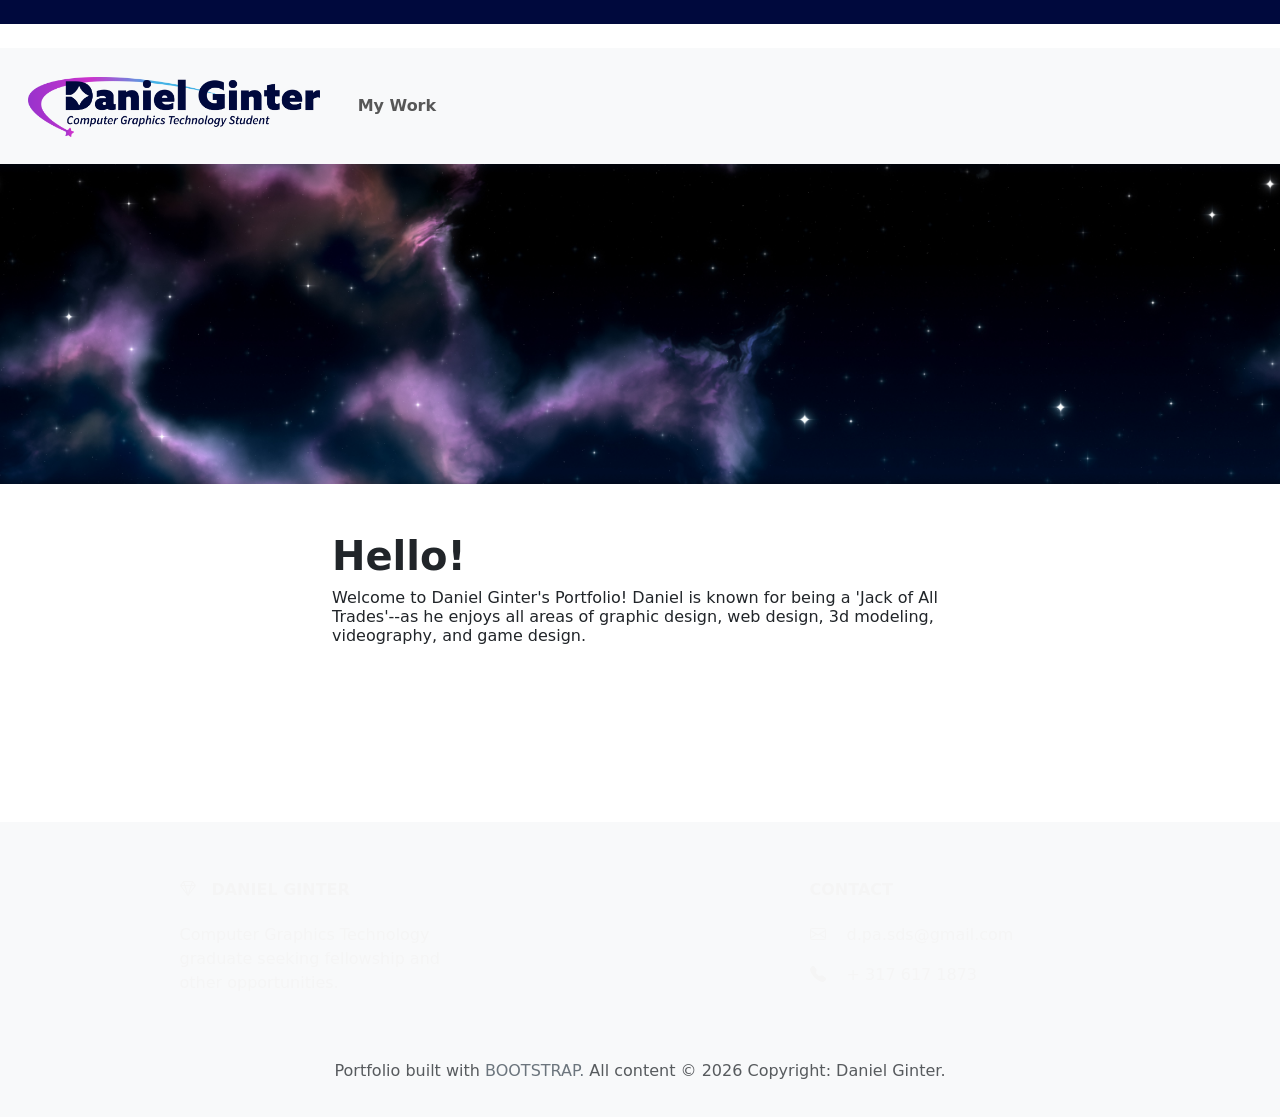
<file: index.html>
<!DOCTYPE html>
<html lang="en">
<head>
    <meta charset="UTF-8">
    <meta name="viewport" content="width=device-width, initial-scale=1.0">
    <title>Daniel Ginter's Portfolio</title>

    <!-- Bootstrap CSS -->
    <link href="https://cdn.jsdelivr.net/npm/bootstrap@5.0.2/dist/css/bootstrap.min.css" rel="stylesheet"/>
    <!-- Bootstrap Icons CSS -->
    <link rel="stylesheet" href="https://cdn.jsdelivr.net/npm/bootstrap-icons@1.10.3/font/bootstrap-icons.css"/> 
    <!-- Google Fonts -->
    <link href="https://fonts.googleapis.com/css2?family=Delicious+Handrawn&display=swap" rel="stylesheet"/>
    <!-- CSS Style Sheet -->
    <link rel="stylesheet" href="style.css">
</head>
<body>
    <!-- Header -->
    <header>
        <br>
        <a href="index.html"></a>
    </header>
    <br>
    <nav class="navbar navbar-expand-lg navbar-light bg-light">
        <div class="container-fluid">

            <a class="navbar-brand" href="index.html">
                <a href="index.html"><img class="d-inline-block align-text-top" src="./stock/SignatureLogoDark.png" alt="Daniel Ginter Logo" style="height:60px;"></a>
            </a>
 
            <button class="navbar-toggler" type="button" data-bs-toggle="collapse" data-bs-target="#navbarSupportedContent" aria-controls="navbarSupportedContent" aria-expanded="false" aria-label="Toggle navigation">
                <span class="navbar-toggler-icon"></span>
            </button>
            
            <div class="collapse navbar-collapse" id="navbarSupportedContent">
                <ul class="navbar-nav me-auto mb-2 mb-lg-0">
                    <li class="nav-item">
                        <a class="nav-link" href="work.html">My Work</a>
                    </li>
                </ul>
              
            </div>
        </div>
    </nav>
    


    <!-- Banner -->
    <div class="row">
        <img class="rounded mx-auto d-block" src="./stock/SpaceBanner.jpeg" style="width:100%;height:100%" alt="Banner">
    </div>

    <!-- Content 1 -->
    <section>
        <div class="container-fluid text-left text-md-start mt-5">
            <div class="row mt-3">
                <div class="col-md-3 col-lg-6 mx-auto mb-4">
                    <h1 style="font-weight: bold;">Hello!</h1>
                    <h6>Welcome to Daniel Ginter's Portfolio! Daniel is known for being a 'Jack of All Trades'--as he enjoys all areas of graphic design, web design, 3d modeling, videography, and game design. </h6>
                    <br>
                    <br>
            
                </div>
            </div>
        </div>
    </section>
    <br>
    <br>
    <br>
    <br>
    

   <!-- Footer -->
       <footer class="text-center text-lg-start bg-body-tertiary text-muted">
    
        <section>
            <div class="container-fluid text-center text-md-start mt-5">
                <div class="row mt-3">
                    <div class="col-md-3 col-lg-4 col-xl-3 mx-auto mb-4">
                        <h6 class="text-uppercase fw-bold mb-4">
                            <i class="bi bi-gem me-3"></i>Daniel Ginter
                        </h6>
                        <p>
                            Computer Graphics Technology graduate seeking fellowship and other opportunities.
                        </p>
                    </div>
                    <div class="col-md-4 col-lg-3 col-xl-3 mx-auto mb-md-0 mb-4">
                        <h6 class="text-uppercase fw-bold mb-4">Contact</h6>
                        <p><i class="bi bi-envelope me-3"></i> d.pa.sds@gmail.com</p>
                        <p><i class="bi bi-telephone-fill me-3"></i> + 317 617 1873</p>
                        
                    </div>
                </div>
            </div>
        </section>

        <!-- Copyright -->
        <div class="text-center p-4">
            Portfolio built with <a href="https://getbootstrap.com/" class="text-secondary text-uppercase">Bootstrap.</a> All content © 2026 Copyright: Daniel Ginter.
        </div>
    
    </footer>

    <!-- Bootstrap JS -->
    <script src="https://cdn.jsdelivr.net/npm/@popperjs/core@2.11.6/dist/umd/popper.min.js" defer></script>
    <script src="https://cdn.jsdelivr.net/npm/bootstrap@5.0.2/dist/js/bootstrap.min.js" defer></script>
    <script src="script.js" defer></script>
</body>
</html>
</file>
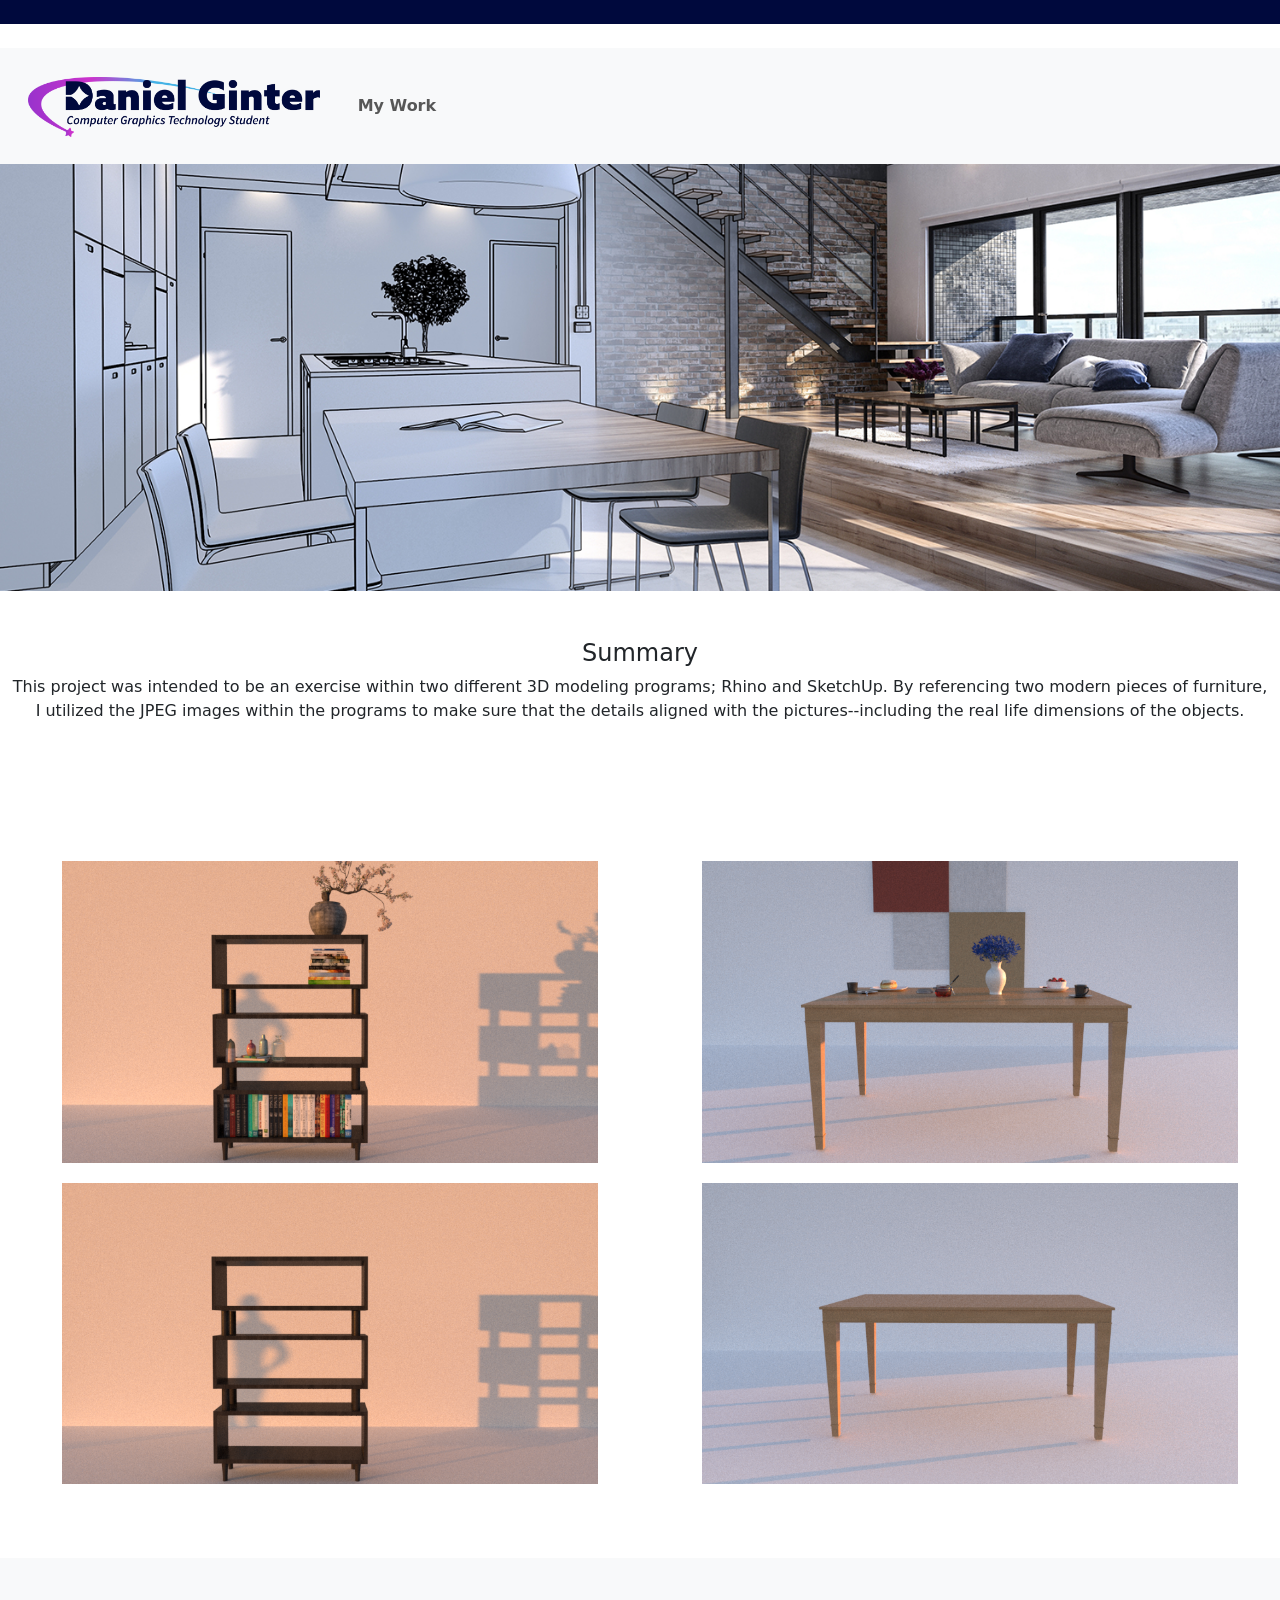
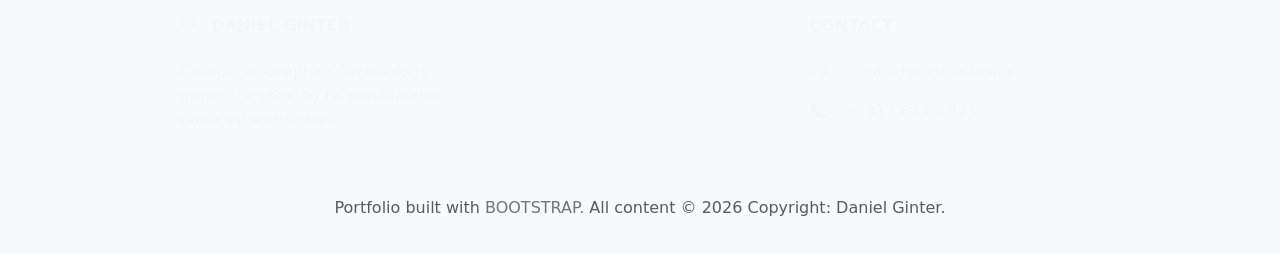
<file: furniture.html>
<!DOCTYPE html>
<html lang="en">
<head>
    <meta charset="UTF-8">
    <meta name="viewport" content="width=device-width, initial-scale=1.0">
    <title>Daniel Ginter's Portfolio</title>

    <!-- Bootstrap CSS -->
    <link href="https://cdn.jsdelivr.net/npm/bootstrap@5.0.2/dist/css/bootstrap.min.css" rel="stylesheet"/>
    <!-- Bootstrap Icons CSS -->
    <link rel="stylesheet" href="https://cdn.jsdelivr.net/npm/bootstrap-icons@1.10.3/font/bootstrap-icons.css"/> 
    <!-- Google Fonts -->
    <link href="https://fonts.googleapis.com/css2?family=Delicious+Handrawn&display=swap" rel="stylesheet"/>
    <!-- CSS Style Sheet -->
    <link rel="stylesheet" href="style.css">
</head>
<body>
    <!-- Header -->
    <header>
        <br>
        <a href="index.html"></a>
    </header>
    <br>
    <nav class="navbar navbar-expand-lg navbar-light bg-light">
        <div class="container-fluid">

            <a class="navbar-brand" href="index.html">
                <a href="index.html"><img class="d-inline-block align-text-top" src="./stock/SignatureLogoDark.png" alt="Daniel Ginter Logo" style="height:60px;"></a>
            </a>
 
            <button class="navbar-toggler" type="button" data-bs-toggle="collapse" data-bs-target="#navbarSupportedContent" aria-controls="navbarSupportedContent" aria-expanded="false" aria-label="Toggle navigation">
                <span class="navbar-toggler-icon"></span>
            </button>
            
            <div class="collapse navbar-collapse" id="navbarSupportedContent">
                <ul class="navbar-nav me-auto mb-2 mb-lg-0">
                    <li class="nav-item">
                        <a class="nav-link" href="work.html">My Work</a>
                    </li>
                </ul>
              
            </div>
        </div>
    </nav>

    <!-- Banner -->
    <div class="row">
        <img class="rounded mx-auto d-block" src="./3d/FURNBANNER.png" alt="Banner">
    </div>

    <!-- Content 1 -->
    <section>
    
            <div class="container-fluid">
                <div class="row mt-5 justify-content-center text-center">
                  <div class="col-lg">
                    <h4>Summary</h4>
                    <p>This project was intended to be an exercise within two different 3D modeling programs; Rhino and SketchUp. By referencing two modern pieces of furniture,
                        I utilized the JPEG images within the programs to make sure that the details aligned with the pictures--including the real life dimensions of the objects.</p>
                  </div>
                
                </div>
              </div>

    </section>


<br>


<!--Content 2-->
    <section>
    
        <div class="container-fluid">
            <div class="row mt-5">
              <div class="col-lg" style="margin:40px;">
                <img src="./3d/Shelf1_Items.png" class="img-fluid" style= "margin:10px">
                <img src="./3d/Shelf1_NoItems.png" class="img-fluid" style="margin:10px;">
              </div>
              <div class="col-lg " style="margin:40px; margin-top:40px;">
                <img src="./3d/Table_Items.png" class="img-fluid" style="margin:10px;">
                <img src="./3d/Table_NoItems.png" class="img-fluid" style="margin:10px;">
              </div>

            
            
            </div>
          </div>

</section>
    <br>
    

    <section>

       <!-- Footer -->
       <footer class="text-center text-lg-start bg-body-tertiary text-muted">
    
        <section>
            <div class="container-fluid text-center text-md-start mt-5">
                <div class="row mt-3">
                    <div class="col-md-3 col-lg-4 col-xl-3 mx-auto mb-4">
                        <h6 class="text-uppercase fw-bold mb-4">
                            <i class="bi bi-gem me-3"></i>Daniel Ginter
                        </h6>
                        <p>
                            Computer Graphics Technology graduate seeking fellowship and other opportunities.
                        </p>
                    </div>
                    <div class="col-md-4 col-lg-3 col-xl-3 mx-auto mb-md-0 mb-4">
                        <h6 class="text-uppercase fw-bold mb-4">Contact</h6>
                        <p><i class="bi bi-envelope me-3"></i> d.pa.sds@gmail.com</p>
                        <p><i class="bi bi-telephone-fill me-3"></i> + 317 617 1873</p>
                        
                    </div>
                </div>
            </div>
        </section>

        <!-- Copyright -->
        <div class="text-center p-4">
            Portfolio built with <a href="https://getbootstrap.com/" class="text-secondary text-uppercase">Bootstrap.</a> All content © 2026 Copyright: Daniel Ginter.
        </div>
    
    </footer>

    <!-- Bootstrap JS -->
    <script src="https://cdn.jsdelivr.net/npm/@popperjs/core@2.11.6/dist/umd/popper.min.js" defer></script>
    <script src="https://cdn.jsdelivr.net/npm/bootstrap@5.0.2/dist/js/bootstrap.min.js" defer></script>
    <script src="script.js" defer></script>
</body>
</html>
</file>
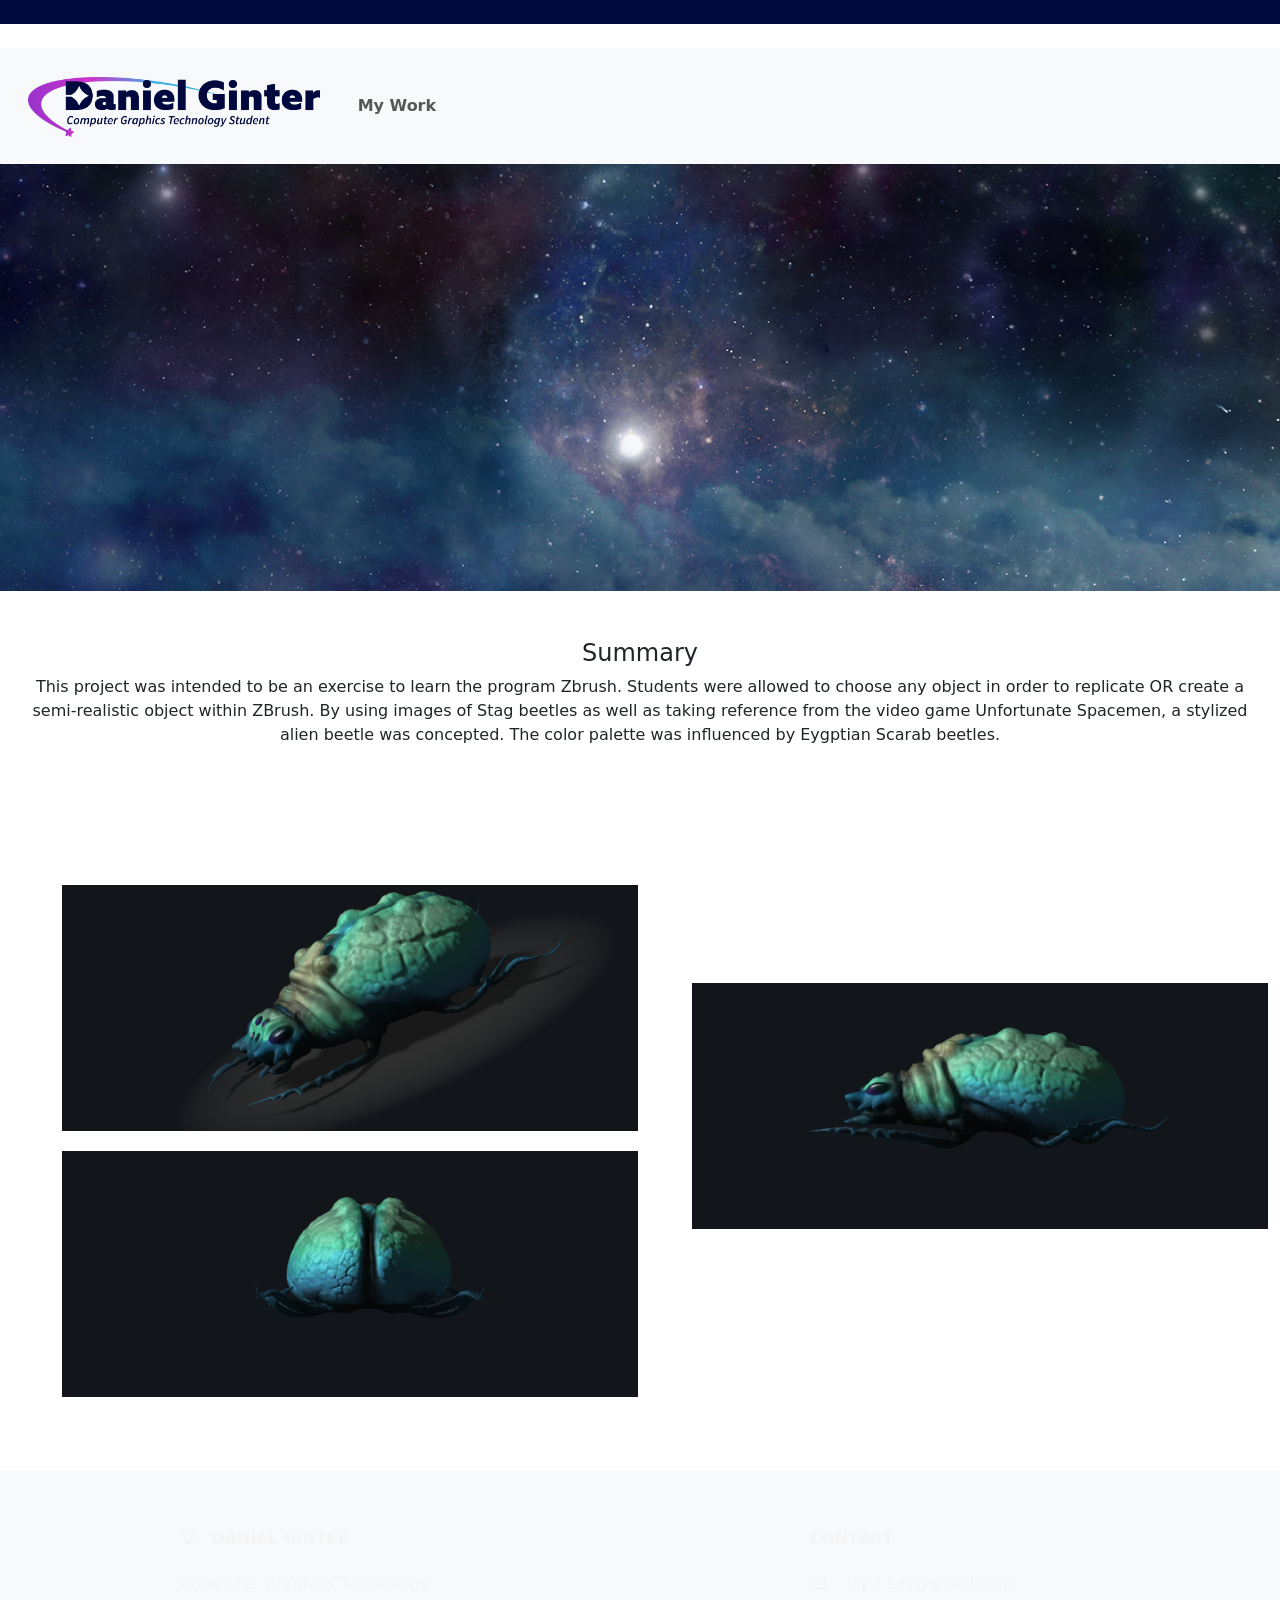
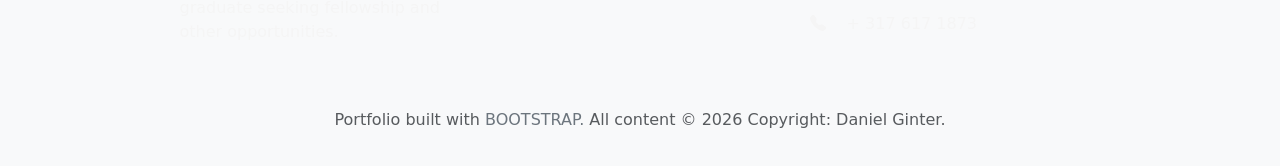
<file: scifibug.html>
<!DOCTYPE html>
<html lang="en">
<head>
    <meta charset="UTF-8">
    <meta name="viewport" content="width=device-width, initial-scale=1.0">
    <title>Daniel Ginter's Portfolio</title>

    <!-- Bootstrap CSS -->
    <link href="https://cdn.jsdelivr.net/npm/bootstrap@5.0.2/dist/css/bootstrap.min.css" rel="stylesheet"/>
    <!-- Bootstrap Icons CSS -->
    <link rel="stylesheet" href="https://cdn.jsdelivr.net/npm/bootstrap-icons@1.10.3/font/bootstrap-icons.css"/> 
    <!-- Google Fonts -->
    <link href="https://fonts.googleapis.com/css2?family=Delicious+Handrawn&display=swap" rel="stylesheet"/>
    <!-- CSS Style Sheet -->
    <link rel="stylesheet" href="style.css">
</head>
<body>
    <!-- Header -->
    <header>
        <br>
        <a href="index.html"></a>
    </header>
    <br>
    <nav class="navbar navbar-expand-lg navbar-light bg-light">
        <div class="container-fluid">

            <a class="navbar-brand" href="index.html">
                <a href="index.html"><img class="d-inline-block align-text-top" src="./stock/SignatureLogoDark.png" alt="Daniel Ginter Logo" style="height:60px;"></a>
            </a>
 
            <button class="navbar-toggler" type="button" data-bs-toggle="collapse" data-bs-target="#navbarSupportedContent" aria-controls="navbarSupportedContent" aria-expanded="false" aria-label="Toggle navigation">
                <span class="navbar-toggler-icon"></span>
            </button>
            
            <div class="collapse navbar-collapse" id="navbarSupportedContent">
                <ul class="navbar-nav me-auto mb-2 mb-lg-0">
                    <li class="nav-item">
                        <a class="nav-link" href="work.html">My Work</a>
                    </li>
                </ul>
              
            </div>
        </div>
    </nav>

    <!-- Banner -->
    <div class="row">
        <img class="rounded mx-auto d-block" src="./3d/BUGBANNER.png" alt="Banner">
    </div>

    <!-- Content 1 -->
    <section>
    
            <div class="container-fluid">
                <div class="row mt-5 justify-content-center text-center">
                  <div class="col-lg">
                    <h4>Summary</h4>
                    <p>This project was intended to be an exercise to learn the program Zbrush. Students were allowed to choose any object in order to replicate OR create a semi-realistic object within
                        ZBrush. By using images of Stag beetles as well as taking reference from the video game Unfortunate Spacemen, a stylized alien beetle was concepted. The color palette was influenced by 
                        Eygptian Scarab beetles. 
                    </p>
                  </div>
                
                </div>
              </div>

    </section>


<br>


<!--Content 2-->
    <section>
    
        <div class="container-fluid">
            <div class="row mt-5">
              <div class="col-lg" style="margin:40px;">
                <img src="./3d/Ginter_Daniel_S23_CGT_DS_Alien_Bug_Render.jpg" class="img-fluid" style= "margin:10px">
                
                <img src="./3d/Ginter_Daniel_S23_CGT_DS_Alien_Bug_Render_Back.jpg" class="img-fluid" style="margin:10px;">


        
              </div>

              <div class="col-lg mt-5">
                <img src="./3d/Ginter_Daniel_S23_CGT_DS_Alien_Bug_Render_Profile.jpg" class="img-fluid" style="margin-top:100px">
              </div>
            
            </div>
          </div>

</section>
    <br>
    
   <!-- Footer -->
       <footer class="text-center text-lg-start bg-body-tertiary text-muted">
    
        <section>
            <div class="container-fluid text-center text-md-start mt-5">
                <div class="row mt-3">
                    <div class="col-md-3 col-lg-4 col-xl-3 mx-auto mb-4">
                        <h6 class="text-uppercase fw-bold mb-4">
                            <i class="bi bi-gem me-3"></i>Daniel Ginter
                        </h6>
                        <p>
                            Computer Graphics Technology graduate seeking fellowship and other opportunities.
                        </p>
                    </div>
                    <div class="col-md-4 col-lg-3 col-xl-3 mx-auto mb-md-0 mb-4">
                        <h6 class="text-uppercase fw-bold mb-4">Contact</h6>
                        <p><i class="bi bi-envelope me-3"></i> d.pa.sds@gmail.com</p>
                        <p><i class="bi bi-telephone-fill me-3"></i> + 317 617 1873</p>
                        
                    </div>
                </div>
            </div>
        </section>

        <!-- Copyright -->
        <div class="text-center p-4">
            Portfolio built with <a href="https://getbootstrap.com/" class="text-secondary text-uppercase">Bootstrap.</a> All content © 2026 Copyright: Daniel Ginter.
        </div>
    
    </footer>

    <!-- Bootstrap JS -->
    <script src="https://cdn.jsdelivr.net/npm/@popperjs/core@2.11.6/dist/umd/popper.min.js" defer></script>
    <script src="https://cdn.jsdelivr.net/npm/bootstrap@5.0.2/dist/js/bootstrap.min.js" defer></script>
    <script src="script.js" defer></script>
</body>
</html>
</file>
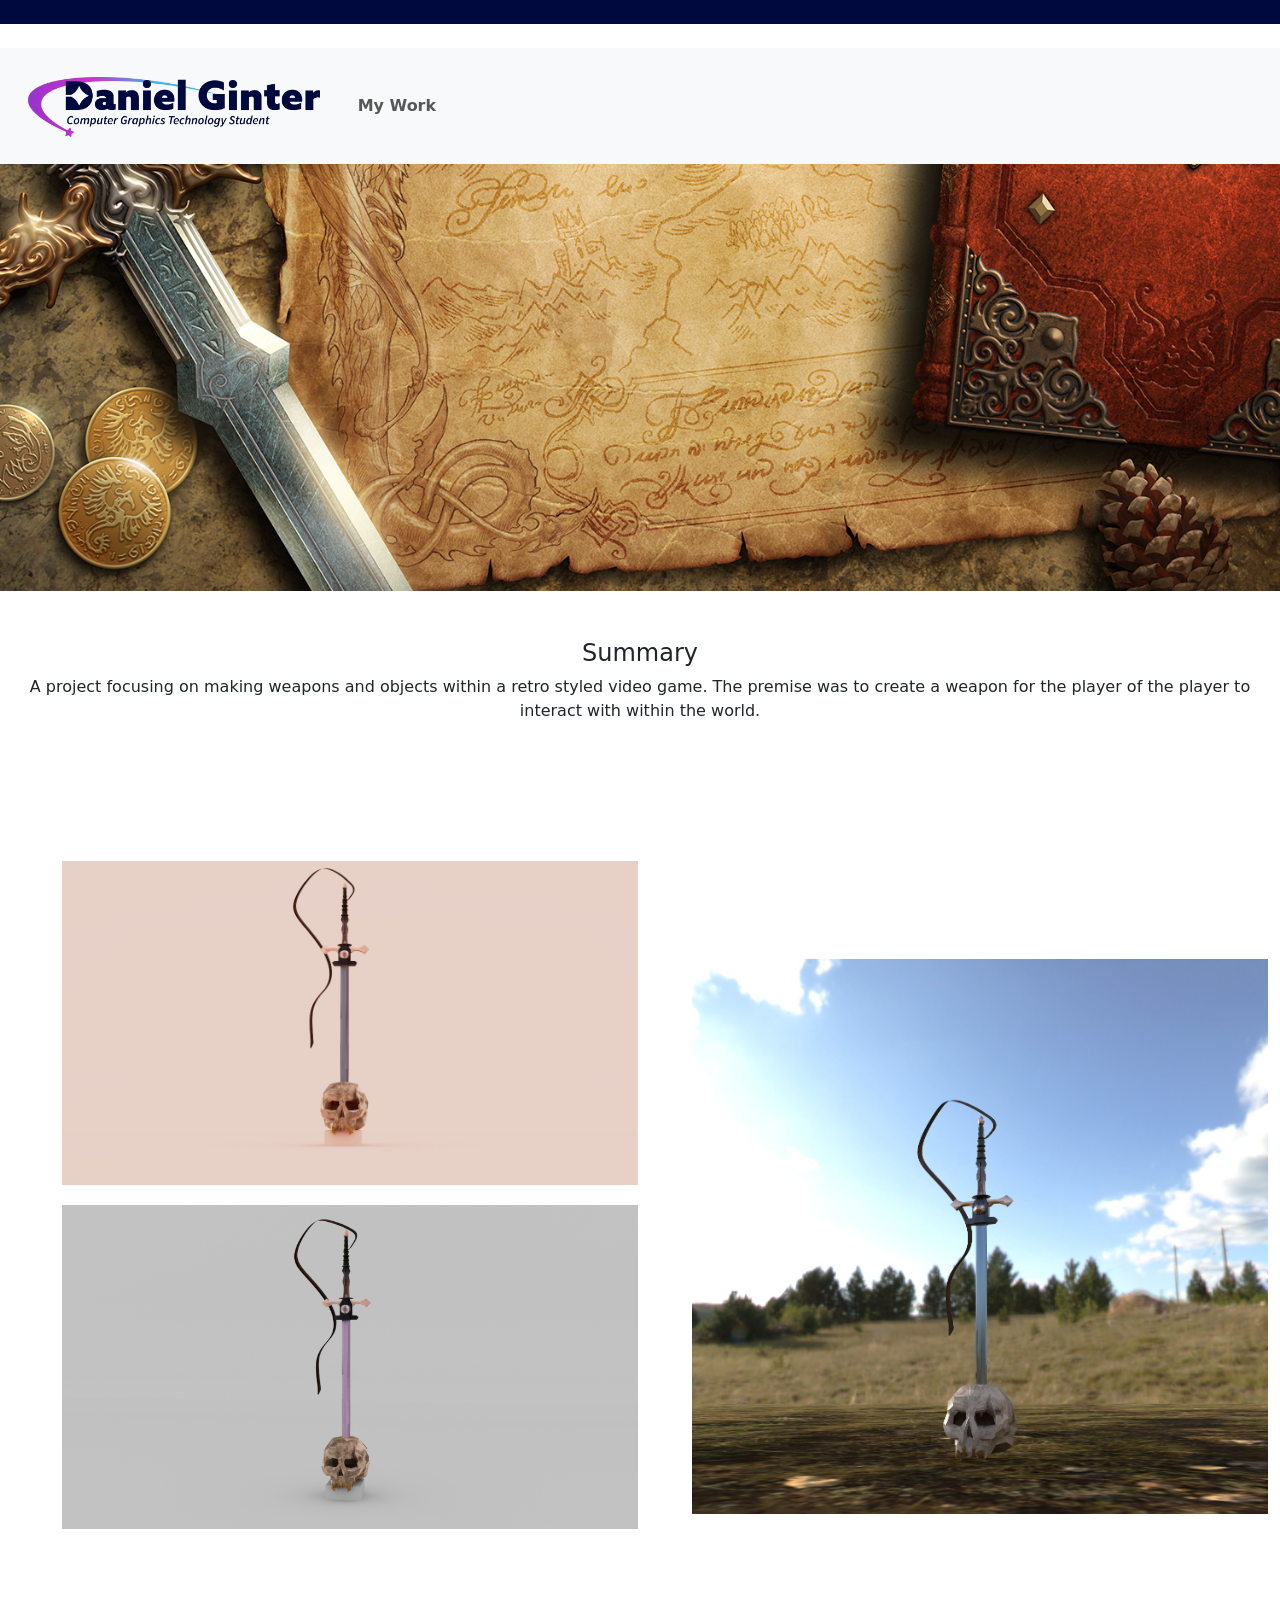
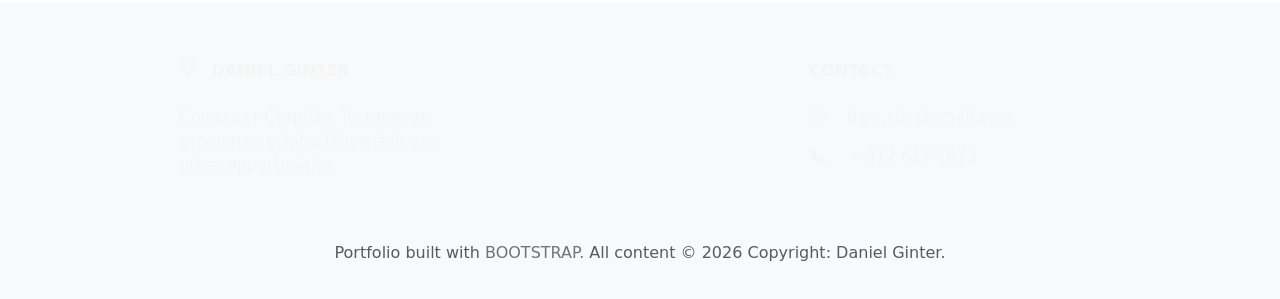
<file: skullmodel.html>
<!DOCTYPE html>
<html lang="en">
<head>
    <meta charset="UTF-8">
    <meta name="viewport" content="width=device-width, initial-scale=1.0">
    <title>Daniel Ginter's Portfolio</title>

    <!-- Bootstrap CSS -->
    <link href="https://cdn.jsdelivr.net/npm/bootstrap@5.0.2/dist/css/bootstrap.min.css" rel="stylesheet"/>
    <!-- Bootstrap Icons CSS -->
    <link rel="stylesheet" href="https://cdn.jsdelivr.net/npm/bootstrap-icons@1.10.3/font/bootstrap-icons.css"/> 
    <!-- Google Fonts -->
    <link href="https://fonts.googleapis.com/css2?family=Delicious+Handrawn&display=swap" rel="stylesheet"/>
    <!-- CSS Style Sheet -->
    <link rel="stylesheet" href="style.css">
</head>
<body>
    <!-- Header -->
    <header>
        <br>
        <a href="index.html"></a>
    </header>
    <br>
    <nav class="navbar navbar-expand-lg navbar-light bg-light">
        <div class="container-fluid">

            <a class="navbar-brand" href="index.html">
                <a href="index.html"><img class="d-inline-block align-text-top" src="./stock/SignatureLogoDark.png" alt="Daniel Ginter Logo" style="height:60px;"></a>
            </a>
 
            <button class="navbar-toggler" type="button" data-bs-toggle="collapse" data-bs-target="#navbarSupportedContent" aria-controls="navbarSupportedContent" aria-expanded="false" aria-label="Toggle navigation">
                <span class="navbar-toggler-icon"></span>
            </button>
            
            <div class="collapse navbar-collapse" id="navbarSupportedContent">
                <ul class="navbar-nav me-auto mb-2 mb-lg-0">
                    <li class="nav-item">
                        <a class="nav-link" href="work.html">My Work</a>
                    </li>
                </ul>
              
            </div>
        </div>
    </nav>

    <!-- Banner -->
    <div class="row">
        <img class="rounded mx-auto d-block" src="./3d/BANNERSWORD.png" alt="Banner">
    </div>

    <!-- Content 1 -->
    <section>
    
            <div class="container-fluid">
                <div class="row mt-5 justify-content-center text-center">
                  <div class="col-lg">
                    <h4>Summary</h4>
                    <p>A project focusing on making weapons and objects within a retro styled video game. The premise was to create a weapon for the player of the player to interact with within the world.</p>
                  </div>
                
                </div>
              </div>

    </section>


<br>


<!--Content 2-->
    <section>
    
        <div class="container-fluid">
            <div class="row mt-5">
              <div class="col-lg" style="margin:40px;">
                <img src="./3d/Final_Render_In_Arnold.jpg" class="img-fluid" style= "margin:10px">
                
                <img src="./3d/RenderAttempt1 (1).jpg" class="img-fluid" style="margin:10px;">


        
              </div>

              <div class="col-lg mt-5">
                <img src="./3d/Render_InSubstancePainter.jpg" class="img-fluid" style="margin-top:100px">
              </div>
            
            </div>
          </div>

</section>
    <br>
    

    <section>
        <!-- Footer -->
       <footer class="text-center text-lg-start bg-body-tertiary text-muted">
    
        <section>
            <div class="container-fluid text-center text-md-start mt-5">
                <div class="row mt-3">
                    <div class="col-md-3 col-lg-4 col-xl-3 mx-auto mb-4">
                        <h6 class="text-uppercase fw-bold mb-4">
                            <i class="bi bi-gem me-3"></i>Daniel Ginter
                        </h6>
                        <p>
                            Computer Graphics Technology graduate seeking fellowship and other opportunities.
                        </p>
                    </div>
                    <div class="col-md-4 col-lg-3 col-xl-3 mx-auto mb-md-0 mb-4">
                        <h6 class="text-uppercase fw-bold mb-4">Contact</h6>
                        <p><i class="bi bi-envelope me-3"></i> d.pa.sds@gmail.com</p>
                        <p><i class="bi bi-telephone-fill me-3"></i> + 317 617 1873</p>
                        
                    </div>
                </div>
            </div>
        </section>

        <!-- Copyright -->
        <div class="text-center p-4">
            Portfolio built with <a href="https://getbootstrap.com/" class="text-secondary text-uppercase">Bootstrap.</a> All content © 2026 Copyright: Daniel Ginter.
        </div>
    
    </footer>

    <!-- Bootstrap JS -->
    <script src="https://cdn.jsdelivr.net/npm/@popperjs/core@2.11.6/dist/umd/popper.min.js" defer></script>
    <script src="https://cdn.jsdelivr.net/npm/bootstrap@5.0.2/dist/js/bootstrap.min.js" defer></script>
    <script src="script.js" defer></script>
</body>
</html>
</file>
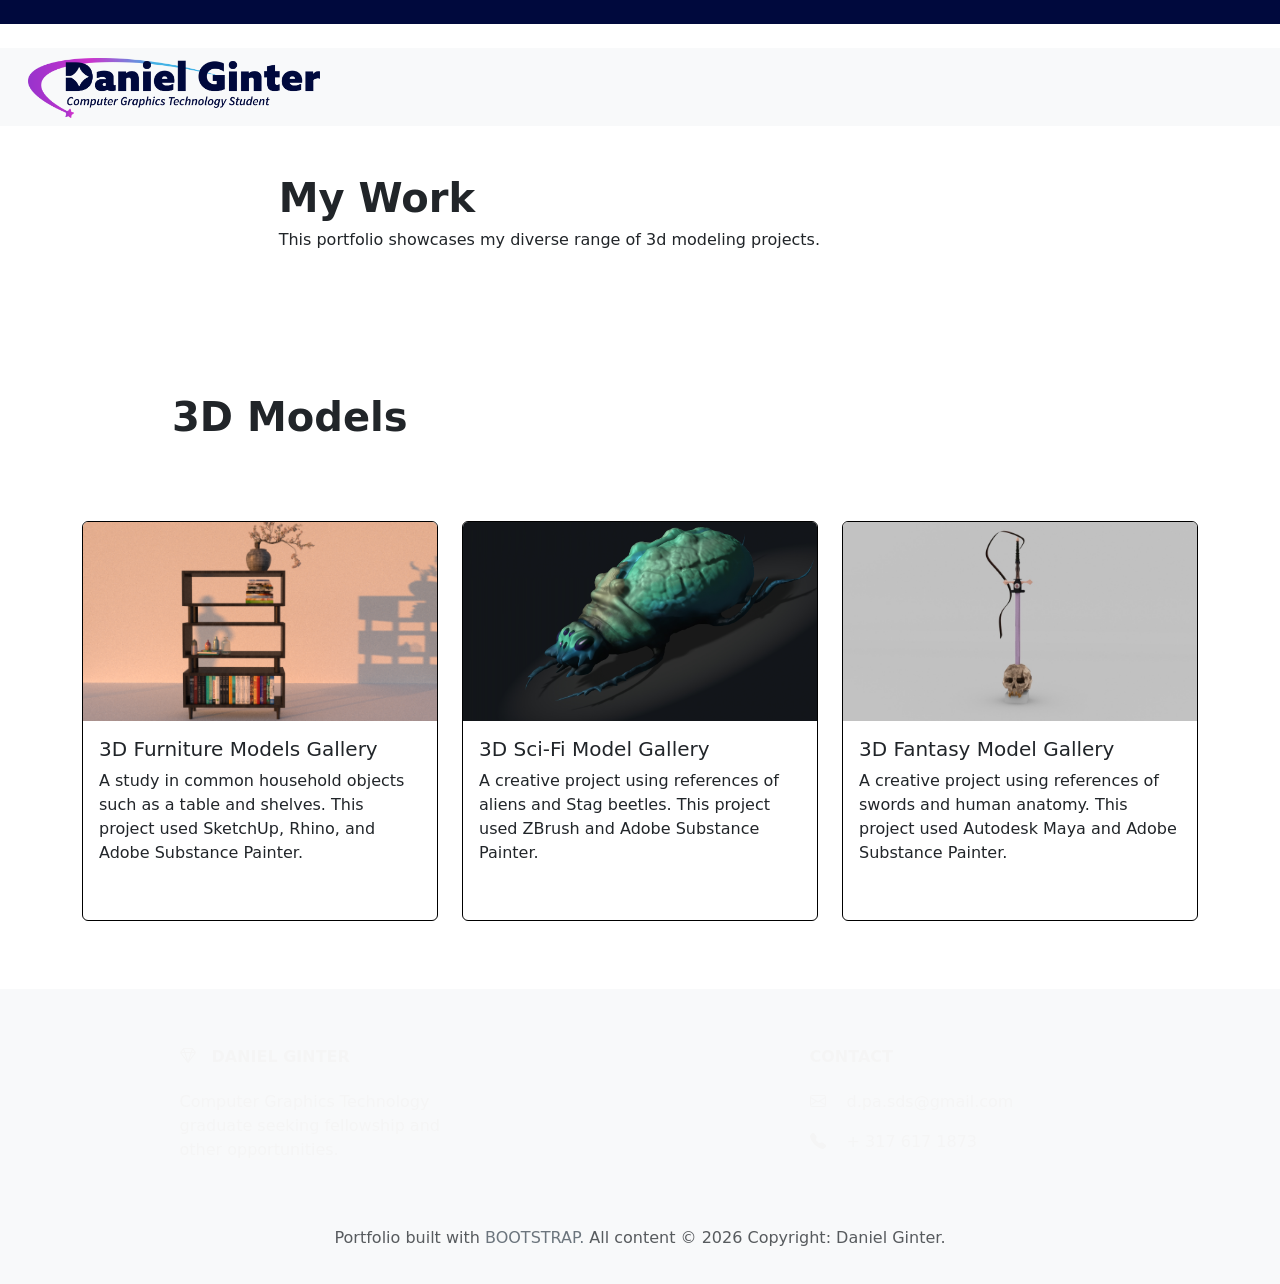
<file: work.html>
<!DOCTYPE html>
<html lang="en">
<head>
    <meta charset="UTF-8">
    <meta name="viewport" content="width=device-width, initial-scale=1.0">
    <title>Daniel Ginter's Portfolio</title>

    <!-- Bootstrap CSS -->
    <link href="https://cdn.jsdelivr.net/npm/bootstrap@5.0.2/dist/css/bootstrap.min.css" rel="stylesheet"/>
    <!-- Bootstrap Icons CSS -->
    <link rel="stylesheet" href="https://cdn.jsdelivr.net/npm/bootstrap-icons@1.10.3/font/bootstrap-icons.css"/> 
    <!-- Google Fonts -->
    <link href="https://fonts.googleapis.com/css2?family=Delicious+Handrawn&display=swap" rel="stylesheet"/>
    <!-- CSS Style Sheet -->
    <link rel="stylesheet" href="style.css">
</head>
<body>
    <!-- Header -->
    <header>
        <br>
        <a href="index.html"></a>
    </header>
    <br>
    <nav class="navbar navbar-expand-lg navbar-light bg-light">
        <div class="container-fluid">

            <a class="navbar-brand" href="index.html">
                <a href="index.html"><img class="d-inline-block align-text-top" src="./stock/SignatureLogoDark.png" alt="Daniel Ginter Logo" style="height:60px;"></a>
            </a>
 
            <button class="navbar-toggler" type="button" data-bs-toggle="collapse" data-bs-target="#navbarSupportedContent" aria-controls="navbarSupportedContent" aria-expanded="false" aria-label="Toggle navigation">
                <span class="navbar-toggler-icon"></span>
            </button>
            
            <div class="collapse navbar-collapse" id="navbarSupportedContent">
                <ul class="navbar-nav me-auto mb-2 mb-lg-0">
                </ul>
              
            </div>
        </div>
    </nav>


    <!-- Content 1 -->
    <section>
        <div class="container-fluid text-center text-md-start mt-5">
            <div class="row mt-3">
                <div class="col-md-2 col-lg-7 mx-auto mb-4">
                    <h1 style="font-weight: bold;">My Work</h1>
                    <h6>This portfolio showcases my diverse range of 3d modeling projects.</h6>
                    <br>
            
                </div>
            </div>
        </div>
    </section>
    <br>
    <br>
    <br>

<!--3D Model Title-->
     <section>
        <div class="container-fluid text-left text-md-start mt-3">
            <div class="row mt-3">
                <div class="col-md-9 mx-auto mb-1">
                    <h1 style="font-weight: bold;">3D Models</h1>
                    <br>
        
                    <br>
            
                </div>
            </div>
        </div>
    </section>

    <!--3D Model Cards-->
    <section style="margin: 20px;">
        <div class="container">
            <div class="row">
                <!-- 3D Furniture -->
                <div class="col-lg-4 col-md-6 mb-5">
                    <a href="furniture.html" class="text-decoration-none">
                        <div class="card">
                            <img class="card-img-top" src="./3d/Shelf1_Items.png" alt="Furniture Models">
                            <div class="card-body">
                                <h5 class="card-title">3D Furniture Models Gallery</h5>
                                <p class="card-text">
                                    A study in common household objects such as a table and shelves. This project used SketchUp, Rhino, and Adobe Substance Painter.
                                </p>
                            </div>
                        </div>
                    </a>
                </div>
    
                <!-- Sci-Fi Bug -->
                <div class="col-lg-4 col-md-6 mb-5">
                  <a href="scifibug.html" class="text-decoration-none">
                    <div class="card">
                        <img class="card-img-top" src="./3d/Ginter_Daniel_S23_CGT_DS_Alien_Bug_Render.jpg" alt="Sci-Fi Bug Model">
                        <div class="card-body">
                            <h5 class="card-title">3D Sci-Fi Model Gallery</h5>
                            <p class="card-text">
                                A creative project using references of aliens and Stag beetles. This project used ZBrush and Adobe Substance Painter.
                            </p>
                        </div>
                    </div>
                  </a>
                </div>
    
                <!-- Skull Model -->
                <div class="col-lg-4 col-md-6 mb-5">
                    <a href="skullmodel.html" class="text-decoration-none">
                        <div class="card">
                            <img class="card-img-top" src="./3d/RenderAttempt1 (1).jpg" alt="Fantasy Skull Model">
                            <div class="card-body">
                                <h5 class="card-title">3D Fantasy Model Gallery</h5>
                                <p class="card-text">
                                    A creative project using references of swords and human anatomy. This project used Autodesk Maya and Adobe Substance Painter.
                                </p>
                            </div>
                        </div>
                    </a>
                </div>
            </div>
        </div>
    </section>
    
            
        
       <!-- Footer -->
       <footer class="text-center text-lg-start bg-body-tertiary text-muted">
    
        <section>
            <div class="container-fluid text-center text-md-start mt-5">
                <div class="row mt-3">
                    <div class="col-md-3 col-lg-4 col-xl-3 mx-auto mb-4">
                        <h6 class="text-uppercase fw-bold mb-4">
                            <i class="bi bi-gem me-3"></i>Daniel Ginter
                        </h6>
                        <p>
                            Computer Graphics Technology graduate seeking fellowship and other opportunities.
                        </p>
                    </div>
                    <div class="col-md-4 col-lg-3 col-xl-3 mx-auto mb-md-0 mb-4">
                        <h6 class="text-uppercase fw-bold mb-4">Contact</h6>
                        <p><i class="bi bi-envelope me-3"></i> d.pa.sds@gmail.com</p>
                        <p><i class="bi bi-telephone-fill me-3"></i> + 317 617 1873</p>
                        
                    </div>
                </div>
            </div>
        </section>

        <!-- Copyright -->
        <div class="text-center p-4">
            Portfolio built with <a href="https://getbootstrap.com/" class="text-secondary text-uppercase">Bootstrap.</a> All content © 2026 Copyright: Daniel Ginter.
        </div>
    
    </footer>
    <!-- Bootstrap JS -->
    <script src="https://cdn.jsdelivr.net/npm/@popperjs/core@2.11.6/dist/umd/popper.min.js" defer></script>
    <script src="https://cdn.jsdelivr.net/npm/bootstrap@5.0.2/dist/js/bootstrap.min.js" defer></script>
    <script src="script.js" defer></script>
</body>
</html>
</file>
<file: style.css>
body {
    height: 100%;
    width: 100%;
    margin: 0;
    padding: 0;
    overflow-x: hidden; 
}


/*Top of Page*/
header {
    width: 100%;
    height: 50%;
    background-color: #00093d;

}

.headerContainer {
    margin: 20px;
}



nav{
    height:50%;
}
nav li{
    font-weight: bold;
    margin:30px;
}


/*Links*/

a{
    color:black;
    text-decoration: none;
}



/*Cards*/
.card{
    height:400px;
    width:100%;
    transition: transform 0.3s;
    border:1px solid black;
}

.card-body{
    height:200px;
    width:100%;
}
.card img {
    height:200px;
    object-fit: cover; 
}

.card:hover{
    transform:translatey(-5px);
}

.card:hover .card-body{
    width:100%;
    height:49.7%;
    background-color: #688ff4;
    color:whitesmoke;
    border-radius:2px;
    
}

.card .card-body{
    transition:0.3s;
}


/*Carousel*/
.carousel {
    height: 600px; 
    width: 100%;
}

.carousel-item img {
    height: 600px; 
    width: 100%;
    object-fit: cover; 
}


/*Footer*/

footer p {
    color: whitesmoke;
}

footer h6 {
    color:whitesmoke;
}

footer{
    height:100%;
    width:100%;
    padding: 10px;
    background-color:#000210;
}
</file>
